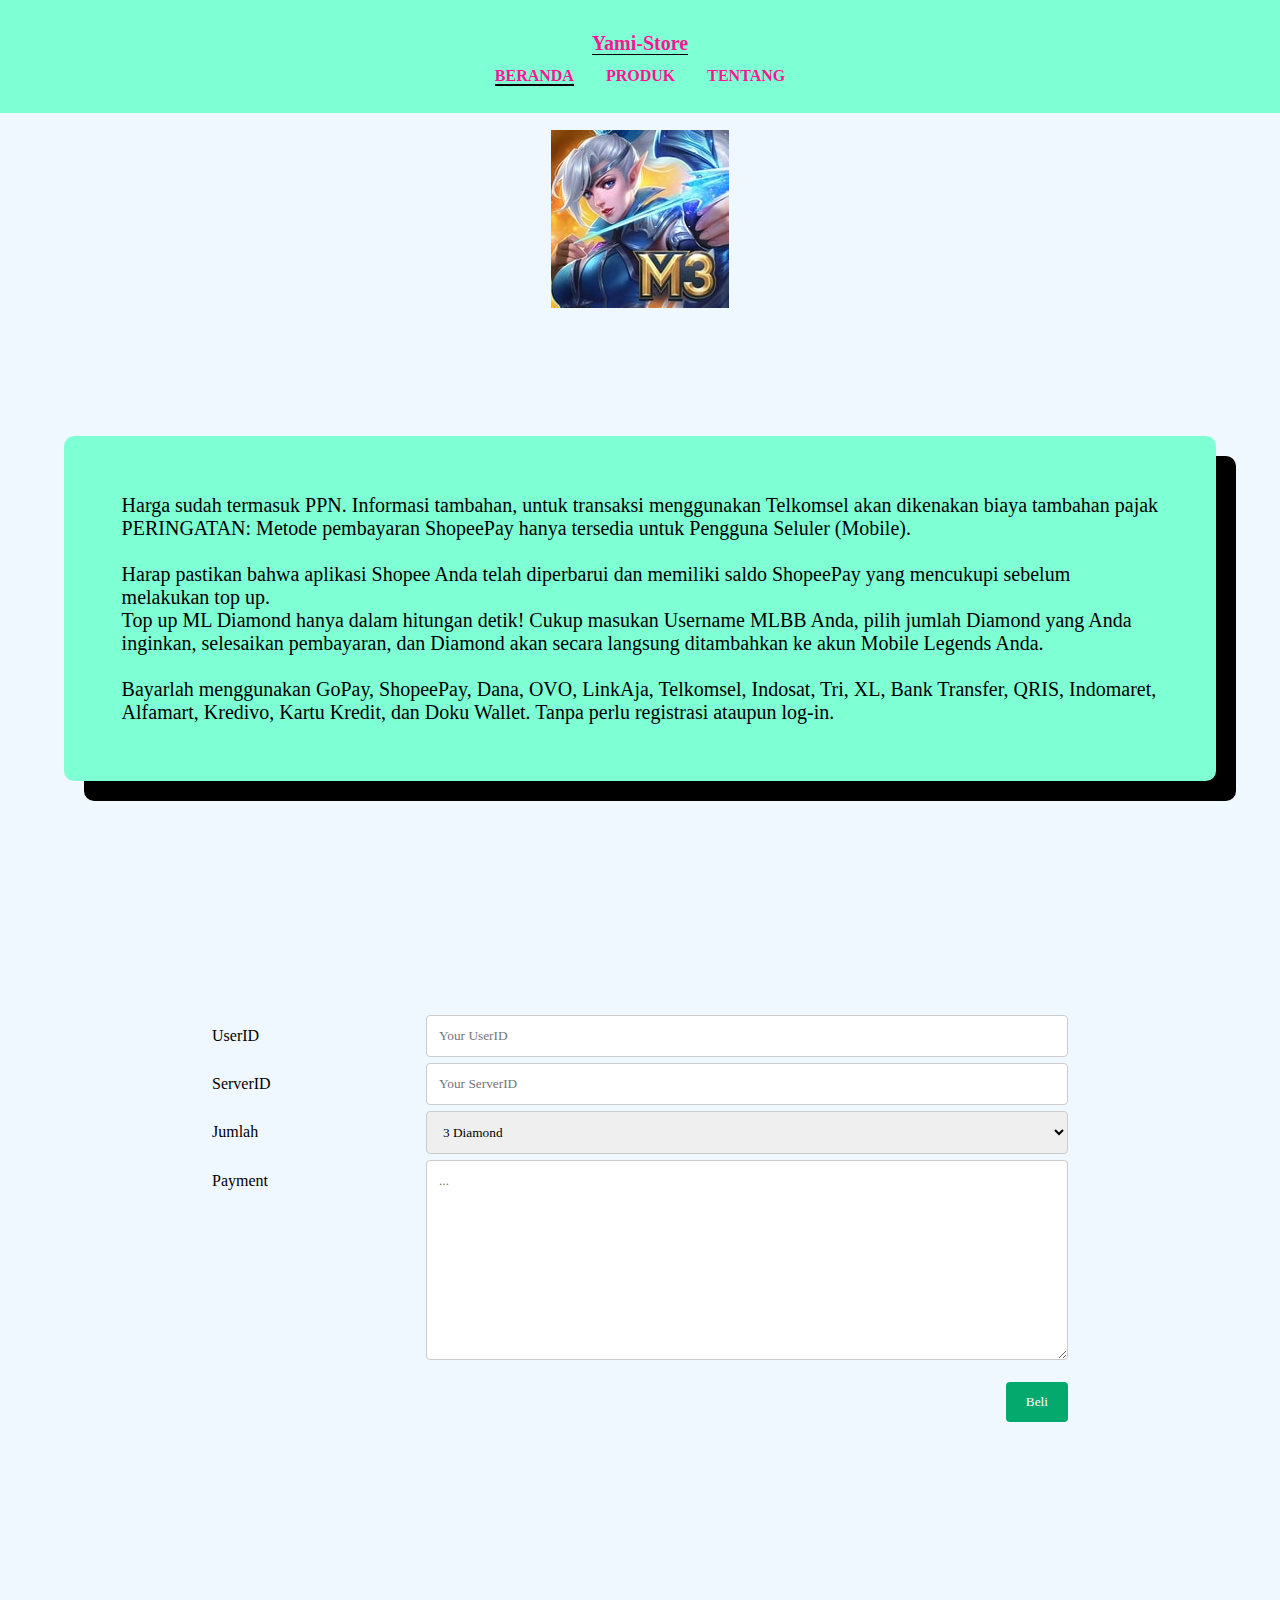
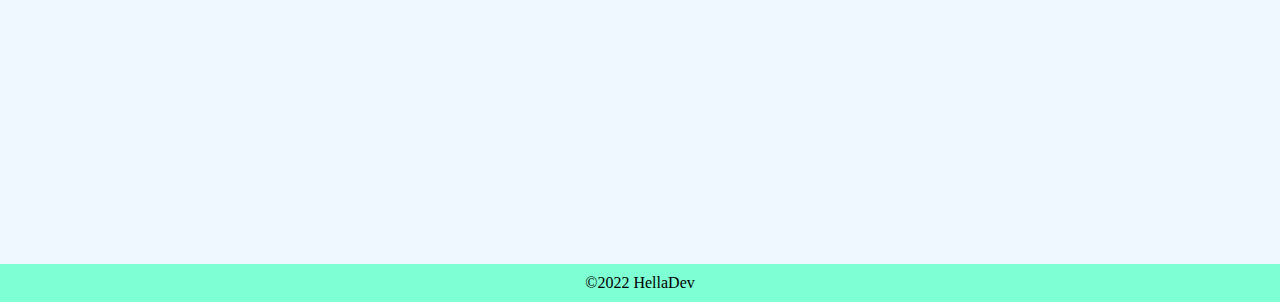
<file: mlbb.html>
<!DOCTYPE html>
<html lang="en">
<head>
    <meta charset="UTF-8">
    <meta http-equiv="X-UA-Compatible" content="IE=edge">
    <meta name="viewport" content="width=device-width, initial-scale=1.0">
    <title>Yami Store</title>
    <link rel="stylesheet" href="style.css">
    <link rel="icon" href="images/github.png">
    <link rel="stylesheet" href="https://unpkg.com/swiper@8/swiper-bundle.min.css"/>
</head>
<body>
<!-- start header -->
    <header>
        <a href="" class="title">Yami-Store</a>
        <nav>
            <ul>
                <li class="active"><a class="menu" href="index.html">BERANDA</a></li>
                <li><a class="menu" href="index.html">PRODUK</a></li>
                <li><a class="menu" href="#tentang">TENTANG</a></li>
            </ul>
        </nav>
    </header>
<!-- end header -->

<div class="container1">
    <img style="margin-top: 50px;" src="images/mlbb.jpg" alt="">
    
    <div class="tentang">
        <div class="card">
        <p>
            Harga sudah termasuk PPN. Informasi tambahan, untuk transaksi menggunakan Telkomsel akan dikenakan biaya tambahan pajak <br>
            PERINGATAN: Metode pembayaran ShopeePay hanya tersedia untuk Pengguna Seluler (Mobile). <br><br>
            Harap pastikan bahwa aplikasi Shopee Anda telah diperbarui dan memiliki saldo ShopeePay yang mencukupi sebelum melakukan top up. <br>
            Top up ML Diamond hanya dalam hitungan detik! Cukup masukan Username MLBB Anda, 
            pilih jumlah Diamond yang Anda inginkan, selesaikan pembayaran, dan Diamond akan secara langsung ditambahkan ke akun Mobile Legends Anda. <br><br>
            Bayarlah menggunakan GoPay, ShopeePay, Dana, OVO, LinkAja, Telkomsel, Indosat, Tri, XL, Bank Transfer, QRIS, Indomaret, Alfamart, Kredivo, Kartu Kredit, dan Doku Wallet. Tanpa perlu registrasi ataupun log-in.
        </p>
        </div>
    </div>
</div>
<div class="container2">
<div class="container_form">
    <form action="/action_page.php">
        <div class="row">
          <div class="col-25">
            <label for="fname">UserID</label>
          </div>
          <div class="col-75">
            <input type="text" id="fname" name="firstname" placeholder="Your UserID">
          </div>
        </div>
        <div class="row">
          <div class="col-25">
            <label for="lname">ServerID</label>
          </div>
          <div class="col-75">
            <input type="text" id="lname" name="lastname" placeholder="Your ServerID">
          </div>
        </div>
        <div class="row">
          <div class="col-25">
            <label for="country">Jumlah</label>
          </div>
          <div class="col-75">
            <select id="country" name="country">
              <option value="australia">3 Diamond</option>
              <option value="canada">5 Diamond</option>
              <option value="usa">11 Diamond</option>
              <option value="usa">17 Diamond</option>
              <option value="usa">25 Diamond</option>
              <option value="usa">40 Diamond</option>
              <option value="usa">53 Diamond</option>
              <option value="usa">77 Diamond</option>
            </select>
          </div>
        </div>
        <div class="row">
          <div class="col-25">
            <label for="subject">Payment</label>
          </div>
          <div class="col-75">
            <textarea id="subject" name="subject" placeholder="..." style="height:200px"></textarea>
          </div>
        </div>
        <br>
        <div class="row">
          <input type="submit" value="Beli">
        </div>
        </form>
</div>
</div>


<div style="margin-top: 200px;" id="copyright">
    &copy;2022 HellaDev
</div>

 <!-- whatassppp buble -->
 <span class="whatsapp-buble"><a href="https://api.whatsapp.com/send?phone=6289699603965&text=halo%20saya%20hella" target="_blank" class="fa-brands fa-4x fa-square-whatsapp"></a></span>
 <!-- whatassppp buble -->
<script src="https://unpkg.com/swiper@8/swiper-bundle.min.js"></script>
<script src="script.js"></script>
</body>
</html>
</file>
<file: style.css>
:root {
    --blue : #7FFFD4;
    --dark-blue : #F0F8FF;
    --green : #FF1493;
    --white : #000000;
    --dasar : #fff;
    --blue1 : #0000CD;
}
*,
*::before,
*::after {
    margin: 0;
    padding: 0;
    list-style-type: none;
    text-decoration: none;
    box-sizing: border-box;
    font-family: 'Tahoma';
}
body {
    background-color: var(--dark-blue);
    color: var(--white);
}
header {
    align-items: center;
    position: fixed;
    width: 100%;
    top: 0;
    padding: 2%;
    font-weight: bold;
    font-size: 15pt;
    justify-content: center;
    text-align: center;
    background-color: var(--blue);  
    z-index: 999;
}
.title {
    color: var(--green);
    font-size: 15pt;
    border-bottom: 1px solid var(--white);
}
.container1 {
    display: flex;
	flex-direction: row;
	flex-wrap: wrap;
	justify-content: center;
	/*gap: 5rem;*/
	align-items: center;
	margin-top: 5rem;
}
.container2 {
    width: 100%;
    height: 100vh;
    display:flex;
    align-items: center;
    justify-content: center;
}
/*.search-input {
    border-radius: 0 0 0 20px;
    border: none;
    padding: 2px;
    background-color: var(--white);
    margin-bottom: 15px;
    width: 30%;
}
.search-submit {
    border-radius: 0 20px 0 0;
    border: none;
    padding: 2px;
    margin-left: -5px;
    background-color: var(--green);
    color: var(--blue);
    font-weight: bold;
    width: 5%;
}*/
nav ul {
    display: flex;
    gap: 2rem;
    justify-content: center;
}
nav ul li a {
    color: var(--green);
    font-size: 12pt;
} 
nav ul li a:hover { border-bottom: 1px solid var(--white); }
li.active a { border-bottom: 2px solid var(--white); }
.menu { transition: .5s; }
.container {
    width: 100%;
    height: 100vh;
    margin-top: 5%;
    display: flex;
    align-items: center;
    justify-content: center;
} 
.swiper {
    width: 80%;
    height: fit-content;
} 
.swiper-slide img {
    width: 100%;
    border-radius: 10px;
}
.list__harga { color: var(--white); } 
.title-p {
    margin-top: 5%;
    margin-left: 65px;
    margin-bottom: 10px;
}
.populer {
    display: grid;
    grid-template-columns: repeat(6, 1fr);
    width: 90%;
    margin-left: 5%;
    margin-right: 5%;
    gap: 1rem;
    font-weight: bold;
}
.populer img  { border-radius: 10px; }
.link a { color: var(--white); }
.link a:hover { color: var(--green); }
.overlay  {
  position: fixed;
  top: 0;
  bottom: 0;
  left: 0;
  right: 0;
  background: rgba(0, 0, 0, 0.7);
  transition: opacity 500ms;
  visibility: hidden;
  opacity: 0;
  z-index: 999;
}
.overlay:target  {
    visibility: visible;
    opacity: 1;
}
.popup  {
    margin: 70px auto;
    padding: 20px;
    background: var(--dark-blue);
    border-radius: 5px;
    width: 30%;
    position: relative;
    transition: all 5s ease-in-out;
}
.popup h2 {
    margin-top: 0;
    color: var(--white);
    font-family: Tahoma, Arial, sans-serif;
}
.popup .close {
    position: absolute;
    top: 20px;
    right: 30px;
    transition: all 200ms;
    font-size: 30px;
    font-weight: bold;
    text-decoration: none;
    color: #333;
}
.popup .close:hover { color: #06D85F; }
.content {
    max-height: 30%;
    width: 50%;
}
.harga { color: var(--green); }
.pesan {
    color: var(--blue);
    background-color: var(--green);
    border-radius: 10px;
    padding: 10px;
}
.pesan:hover {
    color: var(--green);
    background-color: var(--dark-blue);
}
.pesan img  {
    margin-top: 20px;
    width: 20px;
    background-color: var(--green);
    color: var(--blue);
}
.title-s {
    margin-top: 5%;
    margin-left: 65px;
    margin-bottom: 10px;
}
/*.streaming {
    display: grid;
    grid-template-columns: repeat(6, 1fr);
    width: 90%;
    margin-left: 5%;
    margin-right: 5%;
    gap: 1rem;
    font-weight: bold;
}
.streaming img { border-radius: 10px; }
.title-v {
    margin-top: 5%;
    margin-left: 65px;
    margin-bottom: 10px;
}*/
/*.voucher {
    display: grid;
    grid-template-columns: repeat(6, 1fr);
    width: 90%;
    margin-left: 5%;
    margin-right: 5%;
    gap: 1rem;
    font-weight: bold;
} 
.voucher img { border-radius: 10px; }*/
.tentang {
    display: grid;
    justify-content: center;
    margin-top: 10px;
    font-size: 15pt;
}
.card {
    background-color: var(--blue);
    padding: 5%;
    border-radius: 10px;
    box-shadow: 20px 20px black;
}
.card h1 { text-align: center; }
html { scroll-behavior: smooth; }
/*footer {
    display: grid;
    justify-content: center;
    background-color: var(--blue);
    margin-top: 10%;
    padding: 2%;
}
.sosmed img  { width: 50px; }*/
#copyright {
    text-align: center;
    background-color: var(--blue);
    padding: 10px;
}


/* RESPONSIVE WEB DI HANDPHONE */
@media screen and (max-width:600px) {
    body { overflow-x: hidden; }
    header { font-size: 20pt; }
    nav ul li a { font-size: 10pt; }
    .container {
        width: 100%;
        margin-top: 20%;
        height: 40vh;
        display: flex;
        align-items: center;
        justify-content: center;
    }
    .title-p {
        font-size: 15pt;
        margin-left: 30px;
    }
    .populer {
        display: grid;
        grid-template-columns: repeat(3 , 1fr);
        width: 90%;
        margin-left: 7%;
        margin-right: 3%;
        font-size: 10pt;
        margin-top: 5%;
    }
    .populer img { width: 100%; }
    .popup {
        margin: 70px auto;
        padding: 10px;
        background: var(--dark-blue);
        border-radius: 5px;
        width: 80%;
        position: relative;
        transition: all 5s ease-in-out;
    }
    .title-s {
        margin-top: 10%;
        font-size: 15pt;
        margin-left: 30px;
    }

    /*tambahan baru*/
    .whatsapp-buble {
        position: absolute;
        bottom: 0px;
        right: 0px;
        position: fixed;
        margin: 1rem;
        animation-name: gerak;
        animation-duration: 2s;
    }
    .whatsapp-buble a {
        color: var(--first-color);
    }
    .tombol {
        margin-top: 20%;
    }
    .btn {
        padding: 5px;
        background-color: #00a96c;
        text-decoration: none;
        color: white;
        border-radius: 10px;
    }
    .container2 {
        width: 100%;
        height: 100vh;
        display:flex;
        margin-top: 10%;
        align-items: center;
        justify-content: center;
    }
    input[type=text], select, textarea {
        width: 100%;
        padding: 12px;
        border: 1px solid #ccc;
        border-radius: 4px;
        resize: vertical;
      }
      
      label {
        padding: 12px 12px 12px 0;
        display: inline-block;
      }
      
      input[type=submit] {
        background-color: #04AA6D;
        color: white;
        padding: 12px 20px;
        border: none;
        border-radius: 4px;
        cursor: pointer;
        float: right;
      }
      
      input[type=submit]:hover {
        background-color: #45a049;
      }
      
      .container_form {
        border-radius: 5px;
        padding: 20px;
        width: 70%;
        height: 50%;
     
        align-items: center;
        justify-content: center;
      }
      
      .col-25 {
        float: left;
        width: 25%;
        margin-top: 6px;
      }
      
      .col-75 {
        float: left;
        width: 75%;
        margin-top: 6px;
      }
      
      /* Clear floats after the columns */
      .row:after {
        content: "";
        display: table;
        clear: both;
      }
    /*.streaming {
        display: grid;
        grid-template-columns: repeat(3, 1fr);
        width: 90%;
        margin-left: 5%;
        margin-right: 5%;
        font-size: 10pt;
    }
    .streaming img { width: 100%; }
    .title-v {
        margin-top: 10%;
        font-size: 15pt;
        margin-left: 30px;
    }*/
    /*.voucher {
        display: grid;
        grid-template-columns: repeat(3, 1fr);
        width: 90%;
        margin-left: 5%;
        margin-right: 5%;
        font-size: 10pt;
    }
    .voucher img {
        border-radius: 10px;
        width: 100%;
    }*/
    .pesan img { width: 10%; }
    .tentang {
        width: 90%;
        margin-top: 35px;
        margin-left: 5%;
        margin-right: 5%;
        height: 200px;
        font-size: 11pt;
        margin-bottom: 10%;
    }
    /*footer { font-size: 10pt; }
    .sosmed img  { width: 30px; }*/
} 


/* RESPONSIVE WEB DI TABLET */
@media screen and (min-width:600px) {
    body { overflow-x: hidden; }
    header { font-size: 20pt; }
    nav ul li a { font-size: 12pt; }
    .container {
        width: 100%;
        margin-top: 20%;
        height: 40vh;
        display: flex;
        align-items: center;
        justify-content: center;
    }
    .title-p {
        font-size: 15pt;
        margin-left: 30px;
    }
    .populer {
        display: grid;
        grid-template-columns: repeat(5, 1fr);
        width: 90%;
        margin-left: 5%;
        margin-right: 5%;
        font-size: 10pt;
        margin-top: 5%;
    }
    .populer img { width: 100%; }
    .popup {
        margin: 70px auto;
        padding: 10px;
        background: var(--dark-blue);
        border-radius: 5px;
        width: 80%;
        position: relative;
        transition: all 5s ease-in-out;
    }
    .title-s {
        margin-top: 10%;
        font-size: 15pt;
        margin-left: 30px;
    }
    /*.streaming {
        display: grid;
        grid-template-columns: repeat(5, 1fr);
        width: 90%;
        margin-left: 5%;
        margin-right: 5%;
        font-size: 10pt;
    }
    .streaming img { width: 100%; }
    .title-v {
        margin-top: 10%;
        font-size: 15pt;
        margin-left: 30px;
    }*/
    /*.voucher {
        display: grid;
        grid-template-columns: repeat(5, 1fr);
        width: 90%;
        margin-left: 5%;
        margin-right: 5%;
        font-size: 10pt;
    }
    .voucher img {
        border-radius: 10px;
        width: 100%;
    }*/
    .pesan img { width: 10%; }
    .tentang {
        width: 90%;
        margin-top: 35px;
        margin-left: 5%;
        margin-right: 5%;
        height: 200px;
        font-size: 13pt;
        margin-bottom: 10%;
    }
    /*footer { font-size: 10pt; }
    .sosmed img { width: 50px; }*/
} 


@media screen and (min-width:968px){
    .title {
        color: var(--green);
        font-size: 15pt;
        border-bottom: 1px solid var(--white);
    }
    /*.search-input {
        border-radius: 0 0 0 20px;
        border: none;
        padding: 2px;
        background-color: var(--white);
        margin-bottom: 15px;
        width: 30%;
    }
    .search-submit {
        border-radius: 0 20px 0 0;
        border: none;
        padding: 2px;
        margin-left: -5px;
        background-color: var(--green);
        color: var(--blue);
        font-weight: bold;
        width: 5%;
    }*/
    nav ul {
        display: flex;
        gap: 2rem;
        justify-content: center;
    }
    nav ul li a {
        color: var(--green);
        font-size: 12pt;
    }
    nav ul li a:hover { border-bottom: 1px solid var(--white); }
    li.active a { border-bottom: 2px solid var(--white); }
    .menu { transition: .5s; }
    .container {
        width: 100%;
        height: 100vh;
        margin-top: 5%;
        display: flex;
        align-items: center;
        justify-content: center;
    }
    .swiper {
        width: 80%;
        height: fit-content;
    }
    .swiper-slide img {
        width: 100%;
        border-radius: 10px;
    }
    .list__harga { color: var(--white); }
    .title-p {
        font-size: 20pt;
        margin-top: 5%;
        margin-left: 65px;
        margin-bottom: 10px;
    }
    .populer {
        display: grid;
        grid-template-columns: repeat(6, 1fr);
        width: 90%;
        margin-left: 5%;
        margin-right: 5%;
        gap: 1rem;
        font-weight: bold;
    }
    .populer img { border-radius: 10px; }
    .link a { color: var(--white); }
    .link a:hover { color: var(--green); }
    .overlay  {
        position: fixed;
        top: 0;
        bottom: 0;
        left: 0;
        right: 0;
        background: rgba(0, 0, 0, 0.7);
        transition: opacity 500ms;
        visibility: hidden;
        opacity: 0;
        z-index: 999;
    }
    .overlay:target {
        visibility: visible;
        opacity: 1;
    }
    .popup {
        margin: 70px auto;
        padding: 20px;
        background: var(--dark-blue);
        border-radius: 5px;
        width: 30%;
        position: relative;
        transition: all 5s ease-in-out;
    }
    .popup h2 {
        margin-top: 0;
        color: var(--white);
        font-family: Tahoma, Arial, sans-serif;
    }
    .popup .close {
        position: absolute;
        top: 20px;
        right: 30px;
        transition: all 200ms;
        font-size: 30px;
        font-weight: bold;
        text-decoration: none;
        color: #333;
    }
    .popup .close:hover { color: #06D85F; }
    .content {
        max-height: 30%;
        width: 50%;
    }
    .harga { color: var(--green); }
    .pesan {
        color: var(--blue);
        background-color: var(--green);
        border-radius: 10px;
        padding: 10px;
    }
    .pesan:hover {
        color: var(--green);
        background-color: var(--dark-blue);
    }
    .pesan img {
        margin-top: 20px;
        width: 20px;
        background-color: var(--green);
        color: var(--blue);
    }
    .title-s {
        font-size: 20pt;
        margin-top: 5%;
        margin-left: 65px;
        margin-bottom: 10px;
    }
    /*.streaming {
        display: grid;
        grid-template-columns: repeat(6, 1fr);
        width: 90%;
        margin-left: 5%;
        margin-right: 5%;
        gap: 1rem;
        font-weight: bold;
    }
    .streaming img  { border-radius: 10px; }
    .title-v {
        font-size: 20pt;
        margin-top: 5%;
        margin-left: 65px;
        margin-bottom: 10px;
    }*/
    /*.voucher {
        display: grid;
        grid-template-columns: repeat(6, 1fr);
        width: 90%;
        margin-left: 5%;
        margin-right: 5%;
        gap: 1rem;
        font-weight: bold;
    }
    .voucher img { border-radius: 10px; }*/
    .tentang {
        display: grid;
        justify-content: center;
        margin-top: 10%;
        font-size: 15pt;
    }
    .card {
        background-color: var(--blue);
        padding: 5%;
        border-radius: 10px;
        box-shadow: 20px 20px black;
    }
    .card h1 { text-align: center; }
    html { scroll-behavior: smooth; }
    /*footer {
        display: grid;
        justify-content: center;
        background-color: var(--blue);
        margin-top: 10%;
        padding: 2%;
    }
    .sosmed img { width: 50px; }*/
    #copyright {
        text-align: center;
        background-color: var(--blue);
        padding: 10px;
    }

    /*tambahan baru*/
    input[type=text], select, textarea {
        width: 100%;
        padding: 12px;
        border: 1px solid #ccc;
        border-radius: 4px;
        resize: vertical;
      }
      
      label {
        padding: 12px 12px 12px 0;
        display: inline-block;
      }
      
      input[type=submit] {
        background-color: #04AA6D;
        color: white;
        padding: 12px 20px;
        border: none;
        border-radius: 4px;
        cursor: pointer;
        float: right;
      }
      
      input[type=submit]:hover {
        background-color: #45a049;
      }
      
      .container_form {
        border-radius: 5px;
        padding: 20px;
        width: 70%;
        height: 50%;
     
        align-items: center;
        justify-content: center;
      }
      
      .col-25 {
        float: left;
        width: 25%;
        margin-top: 6px;
      }
      
      .col-75 {
        float: left;
        width: 75%;
        margin-top: 6px;
      }
      
      /* Clear floats after the columns */
      .row:after {
        content: "";
        display: table;
        clear: both;
      }
      .whatsapp-buble {
        position: absolute;
        bottom: 0px;
        right: 0px;
        position: fixed;
        margin: 1rem;
        animation-name: gerak;
        animation-duration: 2s;
    }
    .whatsapp-buble a {
        color: var(--first-color);
    }
    .btn {
        padding: 5px;
        background-color: #00a96c;
        text-decoration: none;
        color: white;
        border-radius: 10px;
    }
}
</file>
